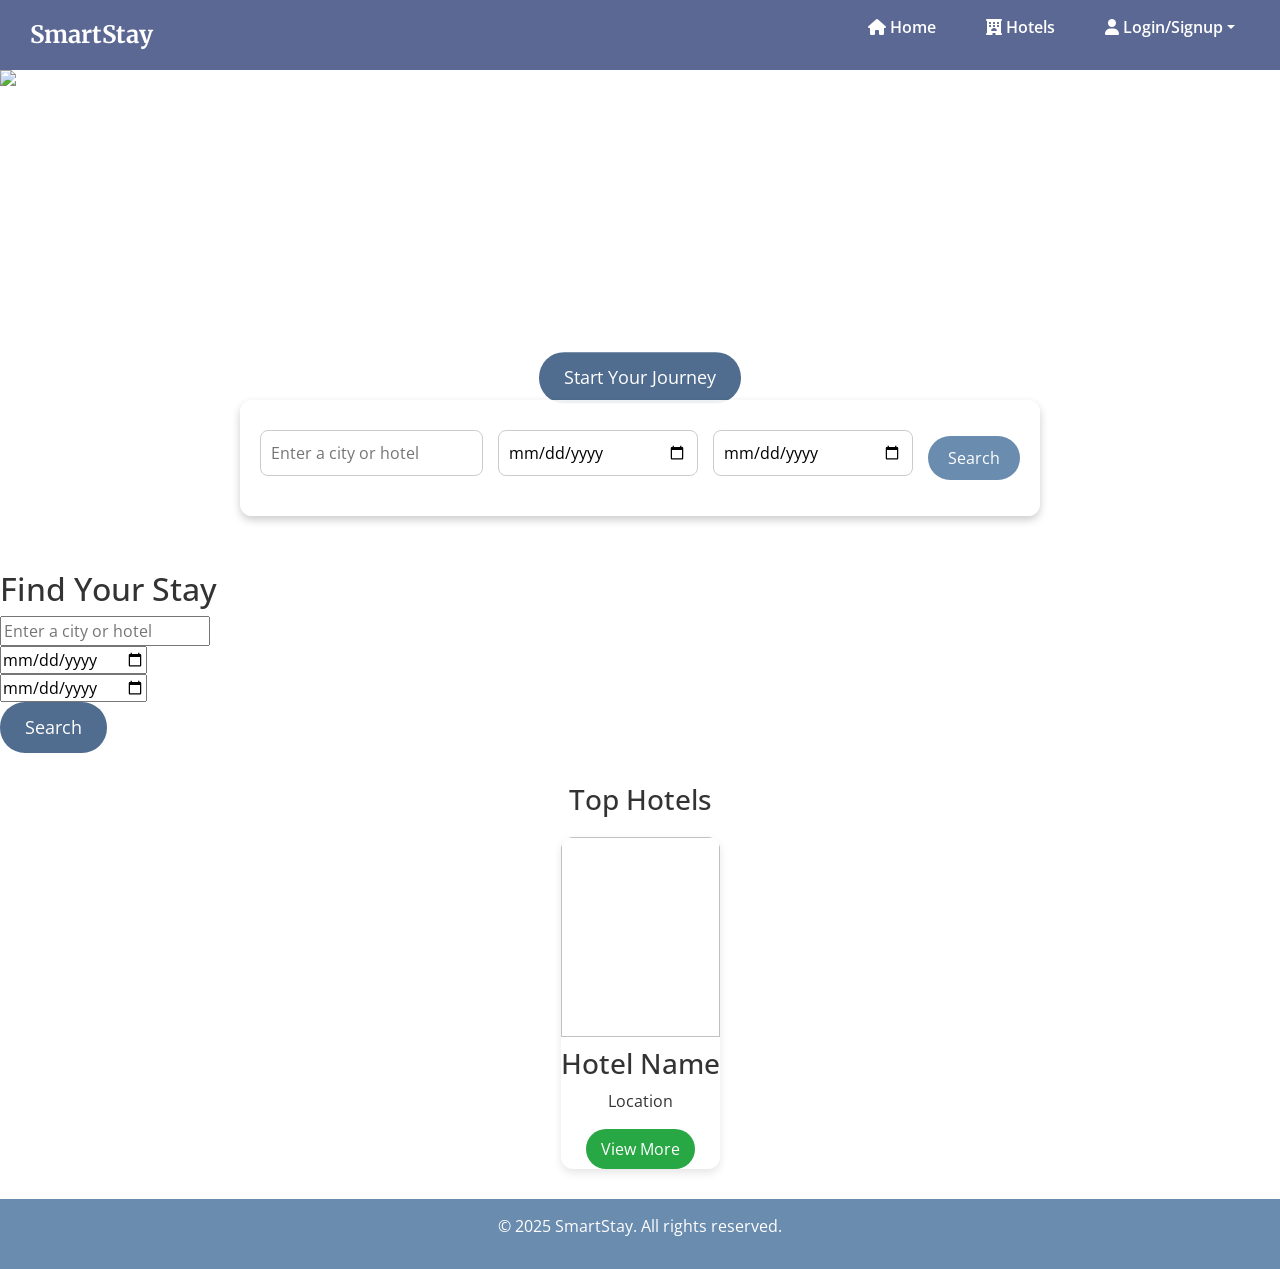
<file: SmartHotelBookingSystem/src/main/resources/templates/index.html>
<!DOCTYPE html>
<html lang="en" xmlns:th="http://www.thymeleaf.org">

<head>
    <meta charset="UTF-8">
    <meta name="viewport" content="width=device-width, initial-scale=1.0">
    <title>Smart Hotel Booking</title>
    <!-- Google Fonts -->
    <link href="https://fonts.googleapis.com/css2?family=Merriweather:wght@400;700&family=Open+Sans:wght@400;600&display=swap" rel="stylesheet">
    <!-- Bootstrap CSS -->
    <link href="https://cdn.jsdelivr.net/npm/bootstrap@5.3.0/dist/css/bootstrap.min.css" rel="stylesheet">
    <link href="https://cdnjs.cloudflare.com/ajax/libs/font-awesome/6.0.0-beta3/css/all.min.css" rel="stylesheet">
    <style>
        /* General Reset */
        body {
            font-family: 'Open Sans', sans-serif;
            margin: 0;
            padding: 0;
            color: #333;
        }

        a {
            text-decoration: none;
            color: inherit;
        }

        /* Navbar */
        .navbar {
            display: flex;
            justify-content: space-between;
            align-items: center;

            background-color: #ebedf1;
            color: rgba(255, 255, 255, 0.9);

            background-color: #5b6893;
            color: white;

            padding: 15px 30px;
        }

        .navbar .logo {
            font-size: 24px;
            font-family: 'Merriweather', serif;
            font-weight: 700;
        }

        .navbar .nav-links {
            list-style: none;
            display: flex;
            gap: 20px;
        }

        .navbar .nav-links li {
            display: inline;
        }

        .navbar .nav-links a {
            font-weight: 600;
            padding: 8px 15px;
            border-radius: 8px;
            transition: background-color 0.3s;
        }

        .navbar .nav-links a:hover {
            background-color: #b5c6d6;
        }

        /* Hero Section with Slideshow */
        .hero {
            position: relative;
            height: 500px;
            overflow: hidden;
            color: white;
            text-align: center;
        }

        .slider {
            position: absolute;
            top: 0;
            left: 0;
            width: 100%;
            height: 100%;
            display: flex;
            animation: slideShow 20s infinite;
        }

        .slider img {
            width: 100%;
            height: 100%;
            flex-shrink: 0;
            object-fit: cover;
        }

        /* Sliding Animation */
        @keyframes slideShow {
            0% {
                transform: translateX(0%);
            }

            25% {
                transform: translateX(-100%);
            }

            50% {
                transform: translateX(-200%);
            }

            75% {
                transform: translateX(-300%);
            }

            100% {
                transform: translateX(0%);
            }
        }

        .hero-text {
            position: absolute;
            top: 50%;
            left: 50%;
            transform: translate(-50%, -50%);
            z-index: 1;
        }

        .hero h1 {
            font-family: 'Merriweather', serif;
            font-size: 48px;
            margin-bottom: 10px;
        }

        .hero p {
            font-size: 18px;
            margin-bottom: 20px;
        }

        .btn-primary {
            background-color: #506d8f;
            color: white;
            padding: 12px 25px;
            font-size: 18px;
            border: none;
            border-radius: 25px;
            cursor: pointer;
            transition: background-color 0.3s;
        }

        .btn-primary:hover {
            background-color: #405572;
        }

        /* Search Section */

       
   
    
    /* Search Section */
    .search-section {
        position: absolute;
        top: 400px; /* Adjust this value to control the vertical position */
        left: 50%;
        transform: translateX(-50%);
        background-color: rgba(255, 255, 255, 0.9); /* Semi-transparent background */
        padding: 20px 30px;
        border-radius: 12px;
        box-shadow: 0 4px 8px rgba(0, 0, 0, 0.2);
        z-index: 2; /* Ensure it floats above the slider */
        width: 70%; /* Adjust width as needed */
        max-width: 800px;
    }

    .search-section form {
        display: flex;
        gap: 15px;
        align-items: center;
        justify-content: center;
    }

    .search-section input {
        padding: 10px;
        font-size: 16px;
        border: 1px solid #ccc;
        border-radius: 8px;
        flex: 1;
    }

    .search-section input[type="date"] {
        max-width: 200px;
    }

    .search-section .btn-primary {
        background-color: #007bff;
        color: white;
        padding: 10px 20px;
        font-size: 16px;
        border: none;
        border-radius: 8px;
        transition: background-color 0.3s;
    }

    .search-section .btn-primary:hover {
        background-color: #0056b3;
    }

        .search-section {
            text-align: center;
            padding: 30px 20px;
        }

        .search-section h2 {
            font-size: 28px;
            margin-bottom: 20px;
        }

        .search-section input {
            padding: 10px;
            width: 80%;
            font-size: 16px;
            border: 1px solid #ccc;
            border-radius: 8px;
            margin-bottom: 10px;
        }

        .search-section .btn-primary {
            background-color: #6a8caf;
            color: white;
            padding: 10px 20px;
            font-size: 16px;
            border: none;
            border-radius: 25px;
            transition: background-color 0.3s;
        }

        .search-section .btn-primary:hover {
            background-color: #506d8f;
        }


        /* Hotel Cards */
        .hotel-list {
            padding: 30px 20px;
        }

        .hotel-list h2 {
            text-align: center;
            margin-bottom: 20px;
            font-size: 28px;
        }

        .card-container {
            display: flex;
            gap: 20px;
            justify-content: center;
            flex-wrap: wrap;
        }

        .hotel-card {
            background-color: white;
            border-radius: 12px;
            box-shadow: 0 4px 8px rgba(0, 0, 0, 0.1);
            text-align: center;
            overflow: hidden;
            max-width: 300px;
            transition: transform 0.3s;
        }

        .hotel-card:hover {
            transform: translateY(-10px);
        }

        .hotel-card img {
            width: 100%;
            height: 200px;
            object-fit: cover;
        }

        .hotel-card h3 {
            margin-top: 10px;
        }

        .hotel-card .btn-secondary {
            background-color: #28a745;
            color: white;
            padding: 8px 15px;
            border: none;
            border-radius: 25px;
            cursor: pointer;
        }

        .hotel-card .btn-secondary:hover {
            background-color: #218838;
        }

        /* Footer */
        .footer {
            text-align: center;
            background-color: #6a8caf;
            color: white;
            padding: 15px 0;
        }
    </style>
</head>

<body>
    <!-- Navigation Bar -->
    <header class="navbar">
        <div class="logo">SmartStay</div>
        <nav>
            <ul class="nav-links">
                <li><a th:href="@{/}"><i class="fas fa-home"></i> Home</a></li>
                <li><a th:href="@{/hotels}"><i class="fas fa-hotel"></i> Hotels</a></li>
                
                <!-- Dropdown for Login/Signup -->
                <li class="dropdown">
                    <a href="#" class="dropdown-toggle" data-bs-toggle="dropdown" aria-expanded="false"><i class="fas fa-user"></i> Login/Signup</a>
                    <ul class="dropdown-menu">
                        <li><a class="dropdown-item" th:href="@{/login}"><i class="fas fa-sign-in-alt"></i> Login</a></li>
                        <li><a class="dropdown-item" th:href="@{/register}"><i class="fas fa-user-plus"></i> Register</a></li>

                <li><a th:href="@{/}">Home</a></li>
                <li><a th:href="@{/hotels}">Hotels</a></li>
                <li><a th:href="@{/reviews}">Reviews</a></li>
                <li><a th:href="@{/contact}">Contact</a></li>
                <!-- Dropdown for Login/Signup -->
                <li class="dropdown">
                    <a href="#" class="dropdown-toggle" data-bs-toggle="dropdown" aria-expanded="false">Login/Signup</a>
                    <ul class="dropdown-menu">
                        <li><a class="dropdown-item" th:href="@{/login}">Login</a></li>
                        <li><a class="dropdown-item" th:href="@{/register}">Register</a></li>
                        <li><a class="dropdown-item" th:href="@{/add-hotel}">Add-hotel</a></li>
                    </ul>
                </li>
            </ul>
        </nav>
    </header>
    <!-- Hero Section with Slideshow -->
    <section class="hero">
        <div class="slider">
            <img th:src="@{/images/hotel14.jpg}" alt="Hotel 1">
            <img th:src="@{/images/hotel10.jpg}" alt="Hotel 2">
            <img th:src="@{/images/hotel2.jpg}" alt="Hotel 3">
            <img th:src="@{/images/hotel5.jpg}" alt="Hotel 4">
            <img th:src="@{/images/hotel1.jpg}" alt="Hotel 1">
            <img th:src="@{/images/hotel2.jpg}" alt="Hotel 2">
            <img th:src="@{/images/hotel3.jpg}" alt="Hotel 3">
            <img th:src="@{/images/hotel4.jpg}" alt="Hotel 4">
        </div>
        <div class="hero-text">
            <h1>Explore Exceptional Stays</h1>
            <p>Your perfect getaway, just a few clicks away.</p>
            <button class="btn-primary" th:onclick="|window.location='@{/start-journey}'|">Start Your Journey</button>
        </div>
    </section>

    <!-- Search Section -->
    <section class="search-section">
        <form th:action="@{/search}" method="get" id="searchForm">
            <input type="text" name="location" placeholder="Enter a city or hotel" required>
            <input type="date" name="checkIn" required>
            <input type="date" name="checkOut" required>
            <button type="submit" class="btn-primary">Search</button>
        </form>
    </section>

   
        <h2>Find Your Stay</h2>
        <form th:action="@{/search}" method="get" id="searchForm">
            <div class="form-group">
                <input type="text" name="location" placeholder="Enter a city or hotel" required>
            </div>
            <div class="form-group">
                <input type="date" name="checkIn" required>
            </div>
            <div class="form-group">
                <input type="date" name="checkOut" required>
            </div>
            <div class="form-group">
                <button type="submit" class="btn-primary">Search</button>
            </div>
        </form>
    </section>

    <!-- Hotel Cards Section -->
    <section class="hotel-list">
        <h2>Top Hotels</h2>
        <div class="card-container">
            <div class="hotel-card" th:each="hotel : ${hotels}">
                <img th:src="${images/hotel1.img}" th:alt="${hotel.name}">
                <h3 th:text="${hotel.name}">Hotel Name</h3>
                <p th:text="'Location: ' + ${hotel.location}">Location</p>
                <button class="btn-secondary" th:onclick="|window.location='@{/hotel-details/{id}(id=${hotel.id})}'|">View More</button>
            </div>
        </div>
    </section>
    

    <!-- Footer -->
    <footer class="footer">
        <p>&copy; 2025 SmartStay. All rights reserved.</p>
    </footer>

    <!-- Bootstrap JS -->
    <script src="https://cdn.jsdelivr.net/npm/bootstrap@5.3.0/dist/js/bootstrap.bundle.min.js"></script>
</body>

</html>
</file>
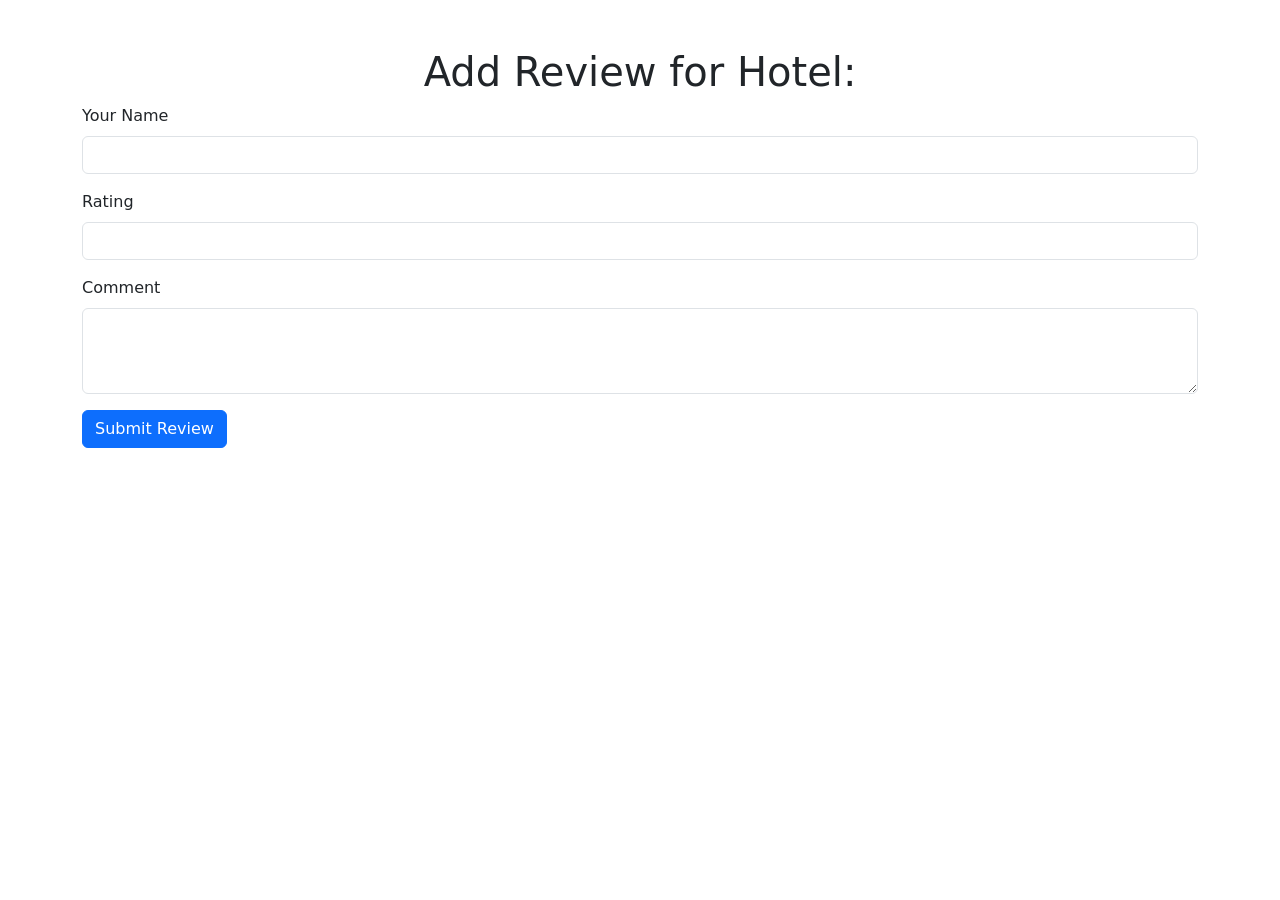
<file: SmartHotelBookingSystem/src/main/resources/templates/add-review.html>
<!DOCTYPE html>
<html>
<head>
    <meta charset="UTF-8">
    <meta name="viewport" content="width=device-width, initial-scale=1.0">
    <title>Add Review</title>
    <link href="https://cdn.jsdelivr.net/npm/bootstrap@5.3.0/dist/css/bootstrap.min.css" rel="stylesheet">
</head>
<body>
    <div class="container mt-5">
        <h1 class="text-center">Add Review for Hotel: <span th:text="${hotel.name}"></span></h1>
        <form action="/save-review" method="post">
            <input type="hidden" th:value="${hotel.hotelID}" name="hotelId">
            <div class="mb-3">
                <label for="guestName" class="form-label">Your Name</label>
                <input type="text" class="form-control" id="guestName" name="guestName" required>
            </div>
            <div class="mb-3">
                <label for="rating" class="form-label">Rating</label>
                <input type="number" step="1" min="1" max="5" class="form-control" id="rating" name="rating" required>
            </div>
            <div class="mb-3">
                <label for="comment" class="form-label">Comment</label>
                <textarea class="form-control" id="comment" name="comment" rows="3" required></textarea>
            </div>
            <button type="submit" class="btn btn-primary">Submit Review</button>
        </form>
    </div>
    <script src="https://cdn.jsdelivr.net/npm/bootstrap@5.3.0/dist/js/bootstrap.bundle.min.js"></script>
</body>
</html>
</file>
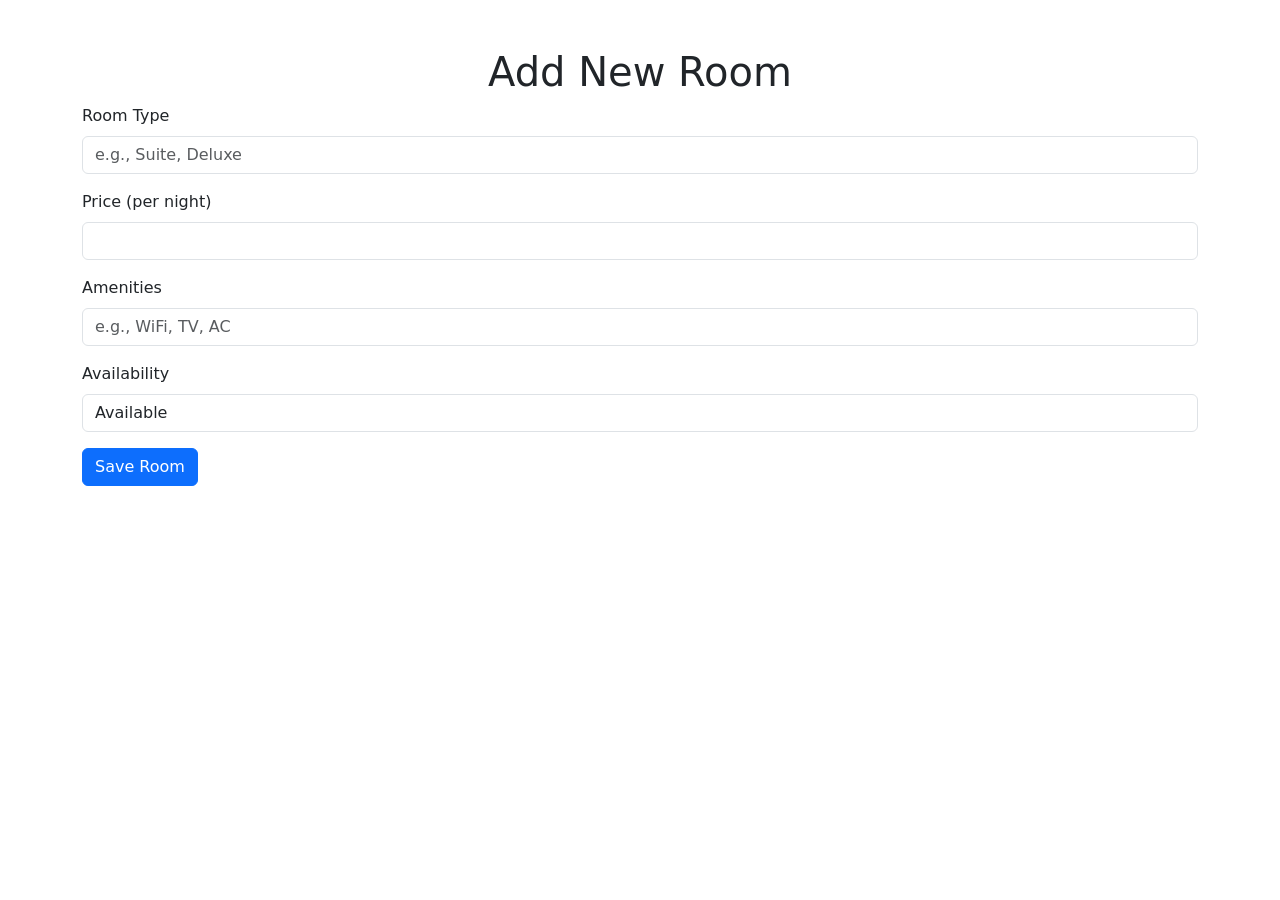
<file: SmartHotelBookingSystem/src/main/resources/templates/add-room.html>
<!DOCTYPE html>
<html>
<head>
    <meta charset="UTF-8">
    <meta name="viewport" content="width=device-width, initial-scale=1.0">
    <title>Add Room</title>
    <link href="https://cdn.jsdelivr.net/npm/bootstrap@5.3.0/dist/css/bootstrap.min.css" rel="stylesheet">
</head>
<body>
    <div class="container mt-5">
        <h1 class="text-center">Add New Room</h1>
        <form action="/save-room" method="post">
            <input type="hidden" th:value="${hotelId}" name="hotelId">
            <div class="mb-3">
                <label for="type" class="form-label">Room Type</label>
                <input type="text" class="form-control" id="type" name="type" placeholder="e.g., Suite, Deluxe" required>
            </div>
            <div class="mb-3">
                <label for="price" class="form-label">Price (per night)</label>
                <input type="number" class="form-control" id="price" name="price" required>
            </div>
            <div class="mb-3">
                <label for="amenities" class="form-label">Amenities</label>
                <input type="text" class="form-control" id="amenities" name="amenities" placeholder="e.g., WiFi, TV, AC" required>
            </div>
            <div class="mb-3">
                <label for="availability" class="form-label">Availability</label>
                <select class="form-control" id="availability" name="availability" required>
                    <option value="Available">Available</option>
                    <option value="Unavailable">Unavailable</option>
                </select>
            </div>
            <button type="submit" class="btn btn-primary">Save Room</button>
        </form>
    </div>
    <script src="https://cdn.jsdelivr.net/npm/bootstrap@5.3.0/dist/js/bootstrap.bundle.min.js"></script>
</body>
</html>
</file>
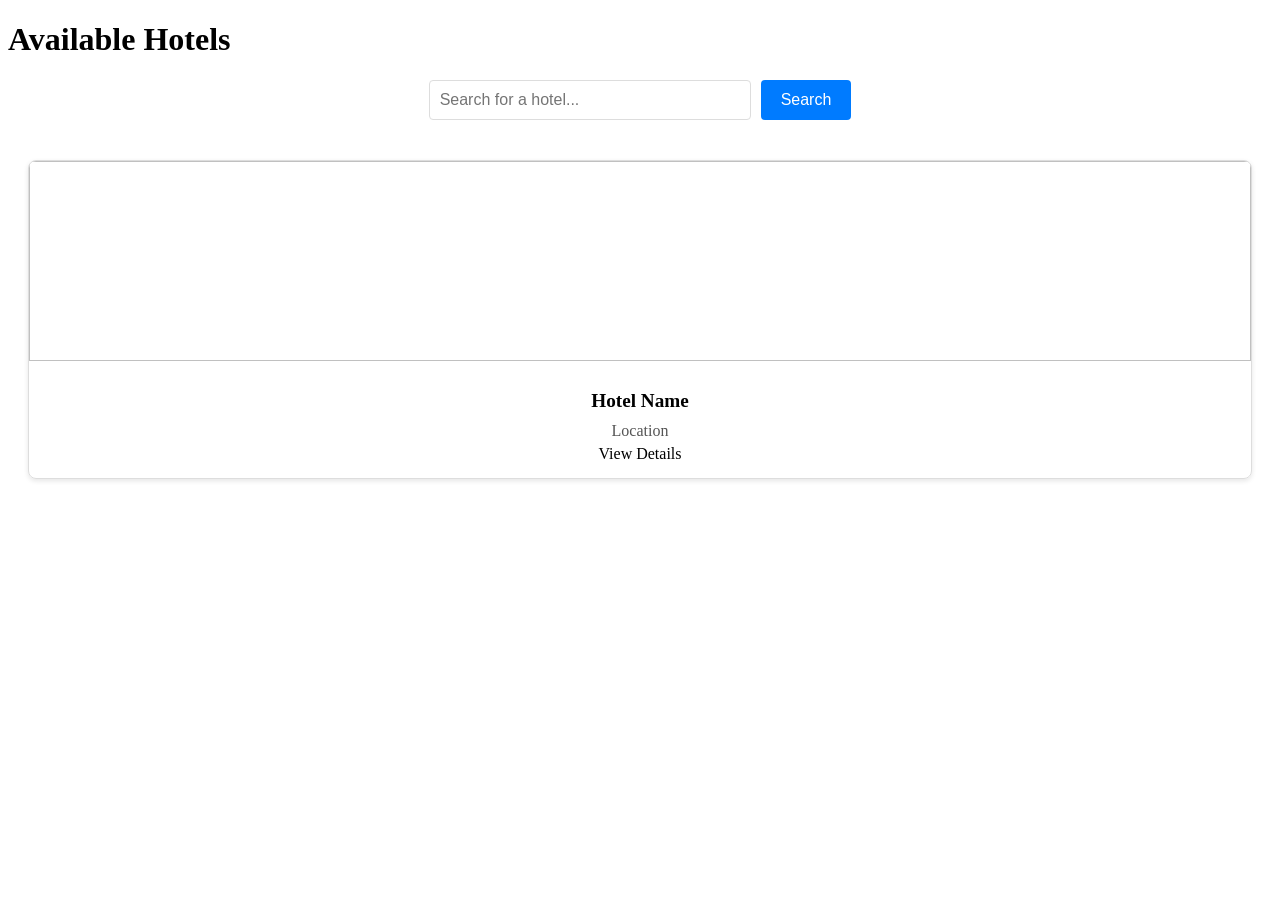
<file: SmartHotelBookingSystem/src/main/resources/templates/hotels.html>
<!DOCTYPE html>
<html lang="en" xmlns:th="http://www.thymeleaf.org">
<head>
    
    <meta charset="UTF-8">
    <meta name="viewport" content="width=device-width, initial-scale=1.0">
    <title>Hotels</title>
    <style>
        .hotel-grid {
            display: grid;
            grid-template-columns: repeat(auto-fit, minmax(250px, 1fr));
            gap: 20px;
            padding: 20px;
        }
        .hotel-card {
            border: 1px solid #ddd;
            border-radius: 8px;
            overflow: hidden;
            box-shadow: 0 2px 5px rgba(0, 0, 0, 0.1);
            text-align: center;
        }
.hotel-card img {
            width: 100%;
            height: 200px;
            object-fit: cover;
        }
                .hotel-card .details {
            padding: 15px;
        }
        .hotel-card .details h3 {
            margin: 10px 0;
            font-size: 1.2em;
        }
        .hotel-card .details p {
            margin: 5px 0;
            color: #555;
        }
.search-bar-container {
            display: flex;
            justify-content: center;
            margin: 20px 0;
        }
        .search-bar {
            width: 300px;
            padding: 10px;
            border: 1px solid #ddd;
            border-radius: 4px;
            font-size: 1em;
        }
        .search-button {
            padding: 10px 20px;
            margin-left: 10px;
            border: none;
            border-radius: 4px;
            background-color: #007BFF;
            color: white;
            font-size: 1em;
            cursor: pointer;
        }
        .search-button:hover {
            background-color: #0056b3;
        }
    </style>
</head>
<body>
    <h1>Available Hotels</h1>
<div class="search-bar-container">
        <input type="text" id="search-bar" class="search-bar" placeholder="Search for a hotel...">
        <button class="search-button" onclick="searchHotels()">Search</button>
    </div>
    <script>
        function searchHotels() {
            const searchQuery = document.getElementById('search-bar').value.toLowerCase();
            const hotelCards = document.querySelectorAll('.hotel-card');
            let found = false;

            hotelCards.forEach(card => {
                const hotelName = card.querySelector('.details h3').textContent.toLowerCase();
                if (hotelName.includes(searchQuery)) {
                    card.style.border = '2px solid green';
                    found = true;
                } else {
                    card.style.border = '1px solid #ddd';
                }
            });

            if (!found) {
                alert('No hotels found matching your search.');
            }
        }
    </script>
    <div class="hotel-grid">
        <!-- Dynamic Hotel List -->
        <div class="hotel-card" th:each="hotel : ${hotels}">
<img th:src="@{/images/hotel{id}.jpg(id=${hotel.id})}" th:alt="${hotel.name}">
<div class="details">
                <h3 th:text="${hotel.name}">Hotel Name</h3>
                                <p th:text="'Location: ' + ${hotel.location}">Location</p>
                <a th:href="@{/hotel-details/{id}(id=${hotel.id})}" class="btn btn-primary">View Details</a>
            </div>
        </div>
    </div>
</body>
</html>
</file>
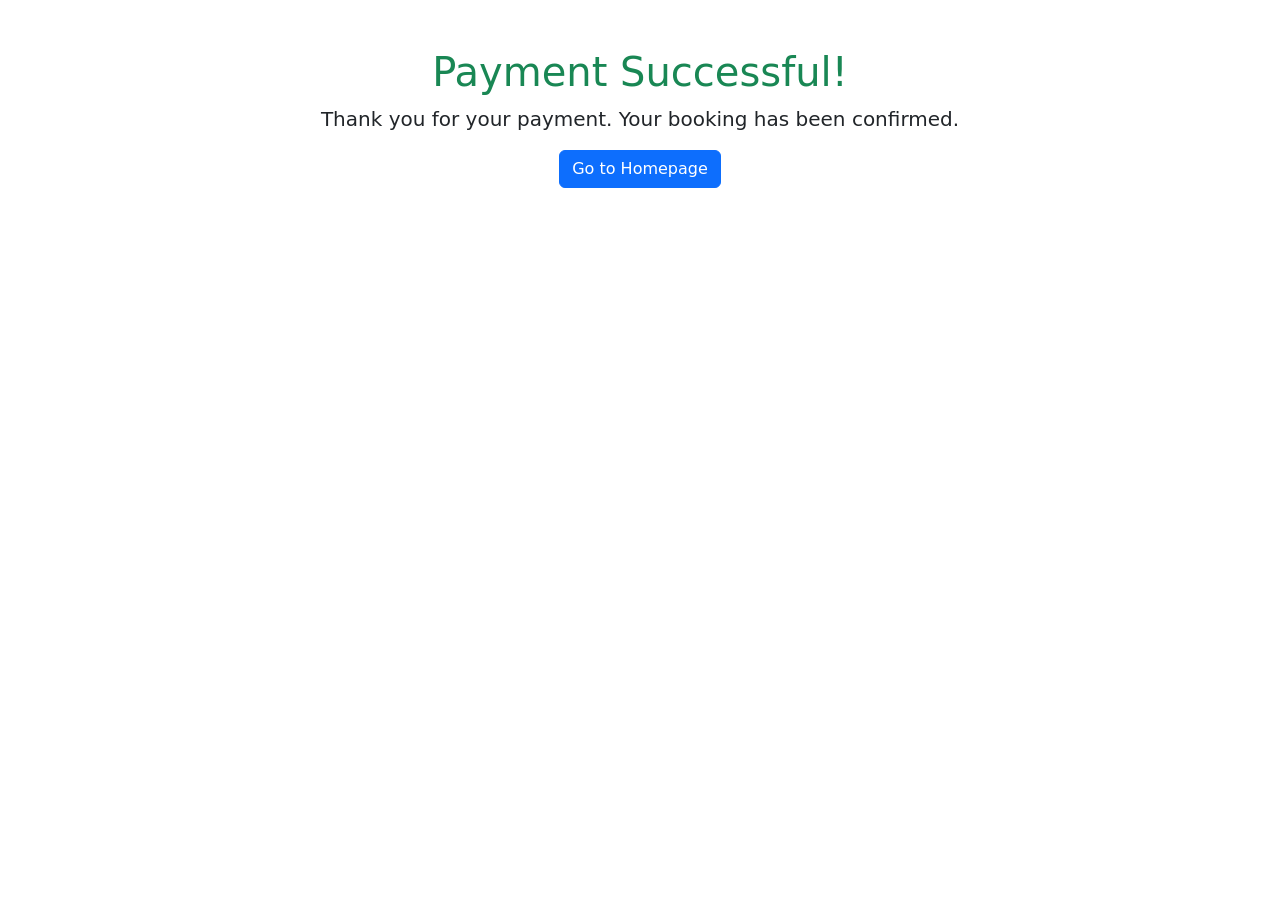
<file: SmartHotelBookingSystem/src/main/resources/templates/payment-success.html>
<!DOCTYPE html>
<html>
<head>
    <meta charset="UTF-8">
    <meta name="viewport" content="width=device-width, initial-scale=1.0">
    <title>Payment Success</title>
    <link href="https://cdn.jsdelivr.net/npm/bootstrap@5.3.0/dist/css/bootstrap.min.css" rel="stylesheet">
</head>
<body>
    <div class="container mt-5 text-center">
        <h1 class="text-success">Payment Successful!</h1>
        <p class="lead">Thank you for your payment. Your booking has been confirmed.</p>
        <a href="/" class="btn btn-primary">Go to Homepage</a>
    </div>
    <script src="https://cdn.jsdelivr.net/npm/bootstrap@5.3.0/dist/js/bootstrap.bundle.min.js"></script>
</body>
</html>
</file>
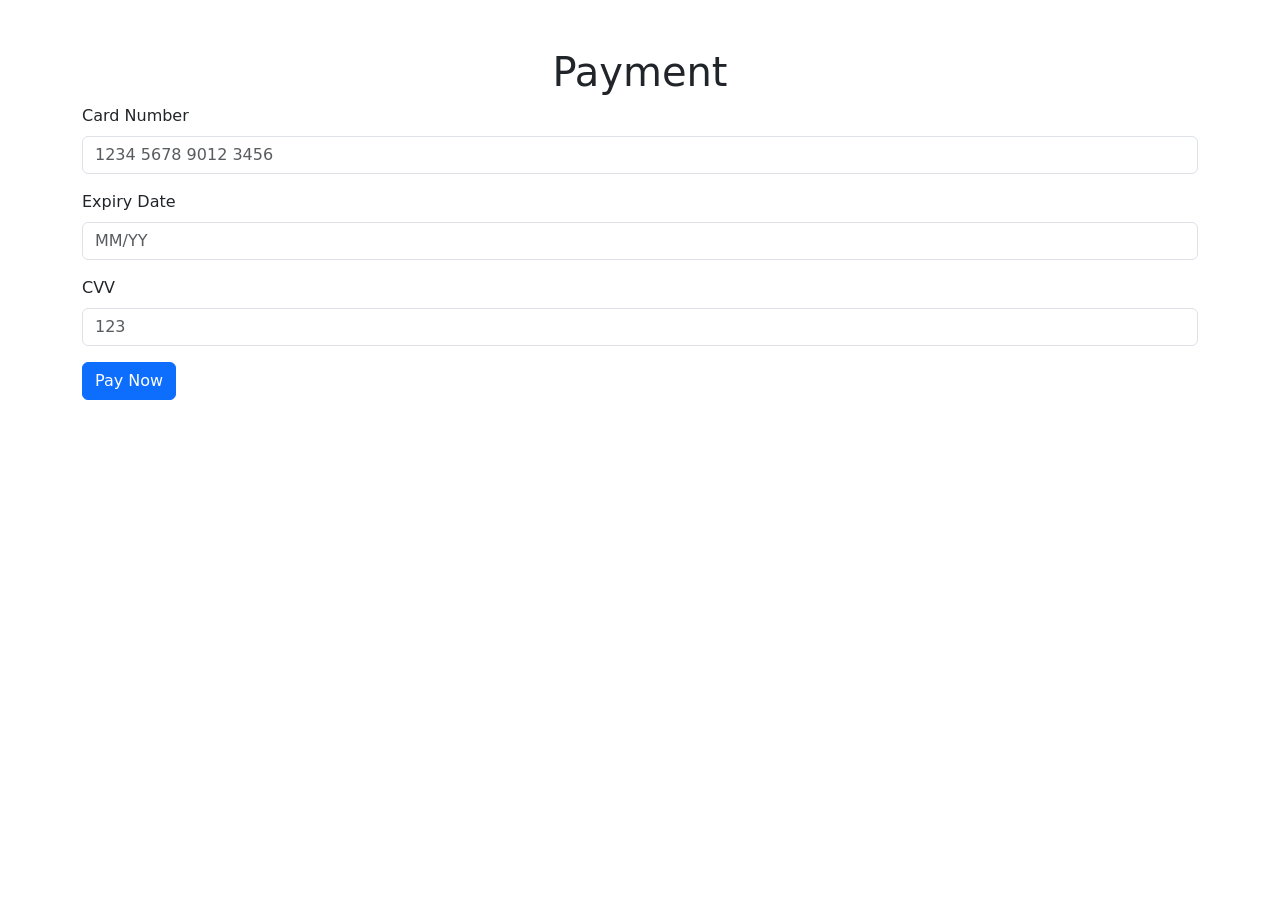
<file: SmartHotelBookingSystem/src/main/resources/templates/payment.html>
<!DOCTYPE html>
<html>
<head>
    <meta charset="UTF-8">
    <meta name="viewport" content="width=device-width, initial-scale=1.0">
    <title>Payment</title>
    <link href="https://cdn.jsdelivr.net/npm/bootstrap@5.3.0/dist/css/bootstrap.min.css" rel="stylesheet">
</head>
<body>
    <div class="container mt-5">
        <h1 class="text-center">Payment</h1>
        <form action="/process-payment" method="post">
            <input type="hidden" th:value="${bookingId}" name="bookingId">
            <div class="mb-3">
                <label for="cardNumber" class="form-label">Card Number</label>
                <input type="text" class="form-control" id="cardNumber" name="cardNumber" placeholder="1234 5678 9012 3456" required>
            </div>
            <div class="mb-3">
                <label for="expiryDate" class="form-label">Expiry Date</label>
                <input type="text" class="form-control" id="expiryDate" name="expiryDate" placeholder="MM/YY" required>
            </div>
            <div class="mb-3">
                <label for="cvv" class="form-label">CVV</label>
                <input type="text" class="form-control" id="cvv" name="cvv" placeholder="123" required>
            </div>
            <button type="submit" class="btn btn-primary btn-block">Pay Now</button>
        </form>
    </div>
    <script src="https://cdn.jsdelivr.net/npm/bootstrap@5.3.0/dist/js/bootstrap.bundle.min.js"></script>
</body>
</html>
</file>
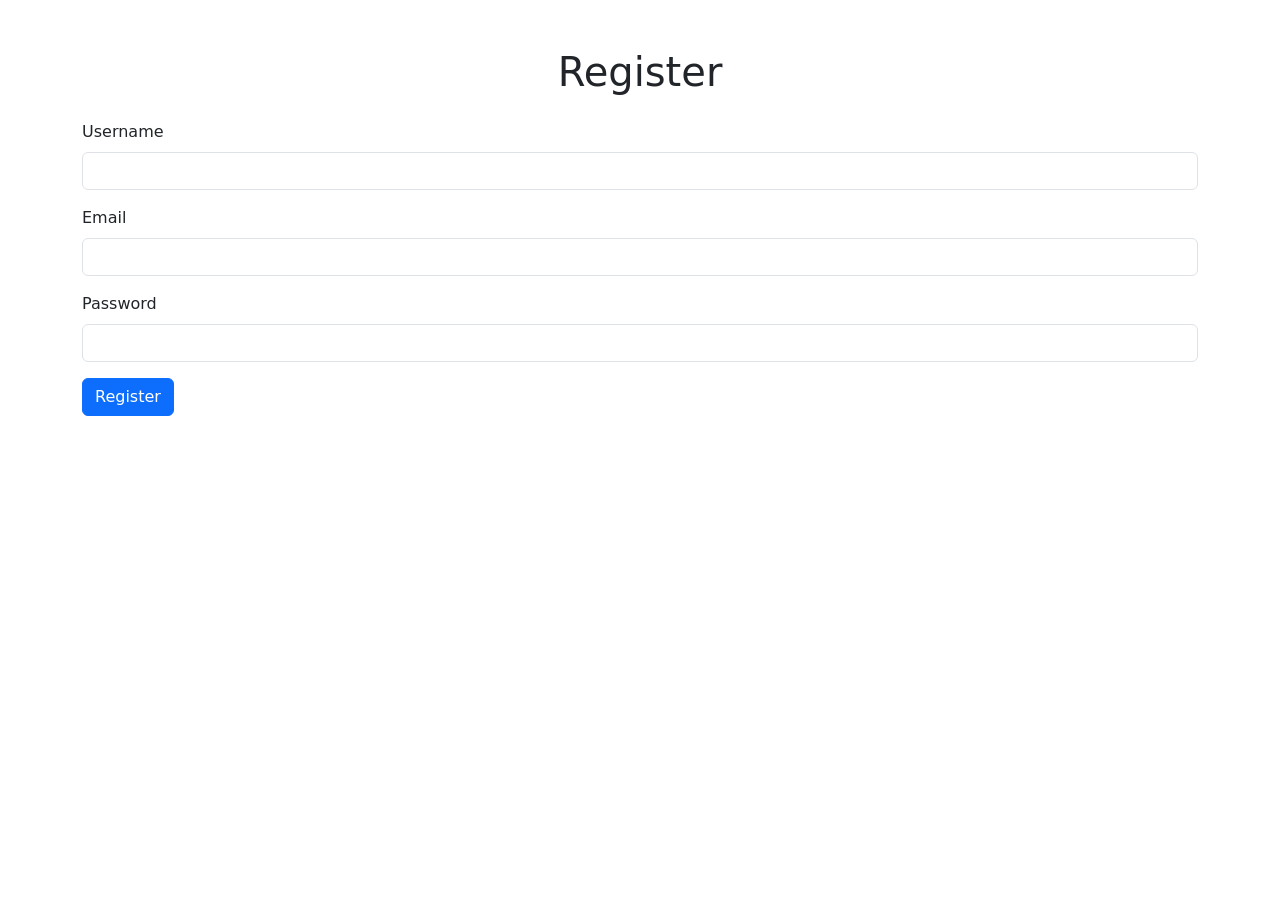
<file: SmartHotelBookingSystem/src/main/resources/templates/register.html>
<!DOCTYPE html>
<html>
<head>
    <meta charset="UTF-8">
    <meta name="viewport" content="width=device-width, initial-scale=1.0">
    <title>Register</title>
    <link href="https://cdn.jsdelivr.net/npm/bootstrap@5.3.0/dist/css/bootstrap.min.css" rel="stylesheet">
</head>
<body>
    <div class="container mt-5">
        <h1 class="text-center">Register</h1>
        <form action="/register" method="post" class="mt-4">
            <div class="mb-3">
                <label for="username" class="form-label">Username</label>
                <input type="text" class="form-control" id="username" name="username" required>
            </div>
            <div class="mb-3">
                <label for="email" class="form-label">Email</label>
                <input type="email" class="form-control" id="email" name="email" required>
            </div>
            <div class="mb-3">
                <label for="password" class="form-label">Password</label>
                <input type="password" class="form-control" id="password" name="password" required>
            </div>
            <button type="submit" class="btn btn-primary btn-block">Register</button>
        </form>
    </div>
    <script src="https://cdn.jsdelivr.net/npm/bootstrap@5.3.0/dist/js/bootstrap.bundle.min.js"></script>
</body>
</html>
</file>
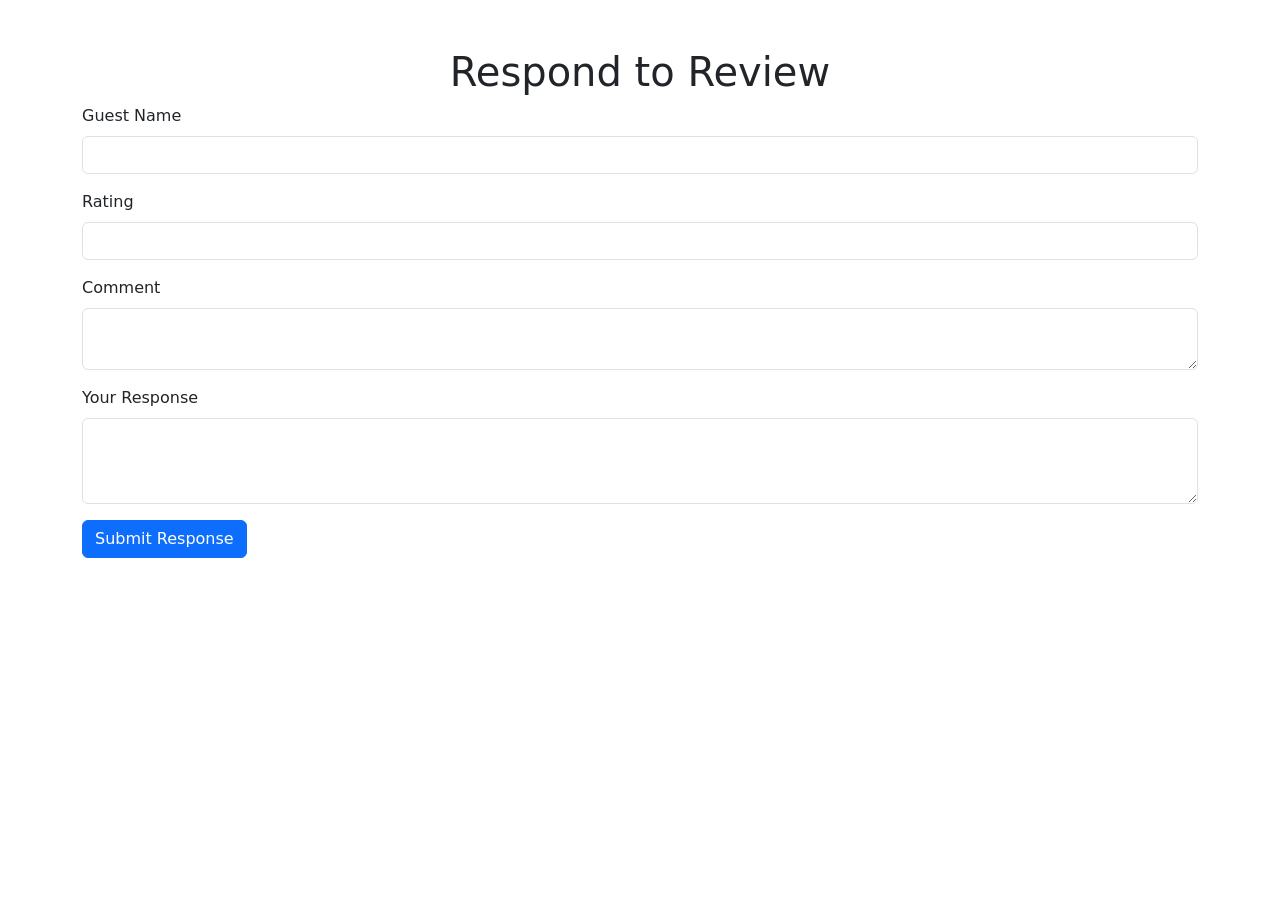
<file: SmartHotelBookingSystem/src/main/resources/templates/respond-review.html>
<!DOCTYPE html>
<html>
<head>
    <meta charset="UTF-8">
    <meta name="viewport" content="width=device-width, initial-scale=1.0">
    <title>Respond to Review</title>
    <link href="https://cdn.jsdelivr.net/npm/bootstrap@5.3.0/dist/css/bootstrap.min.css" rel="stylesheet">
</head>
<body>
    <div class="container mt-5">
        <h1 class="text-center">Respond to Review</h1>
        <form action="/save-response" method="post">
            <input type="hidden" th:value="${review.id}" name="reviewId">
            <div class="mb-3">
                <label for="guestName" class="form-label">Guest Name</label>
                <input type="text" class="form-control" id="guestName" th:value="${review.guestName}" readonly>
            </div>
            <div class="mb-3">
                <label for="rating" class="form-label">Rating</label>
                <input type="number" class="form-control" id="rating" th:value="${review.rating}" readonly>
            </div>
            <div class="mb-3">
                <label for="comment" class="form-label">Comment</label>
                <textarea class="form-control" id="comment" th:text="${review.comment}" readonly></textarea>
            </div>
            <div class="mb-3">
                <label for="response" class="form-label">Your Response</label>
                <textarea class="form-control" id="response" name="response" rows="3" required></textarea>
            </div>
            <button type="submit" class="btn btn-primary">Submit Response</button>
        </form>
    </div>
    <script src="https://cdn.jsdelivr.net/npm/bootstrap@5.3.0/dist/js/bootstrap.bundle.min.js"></script>
</body>
</html>
</file>
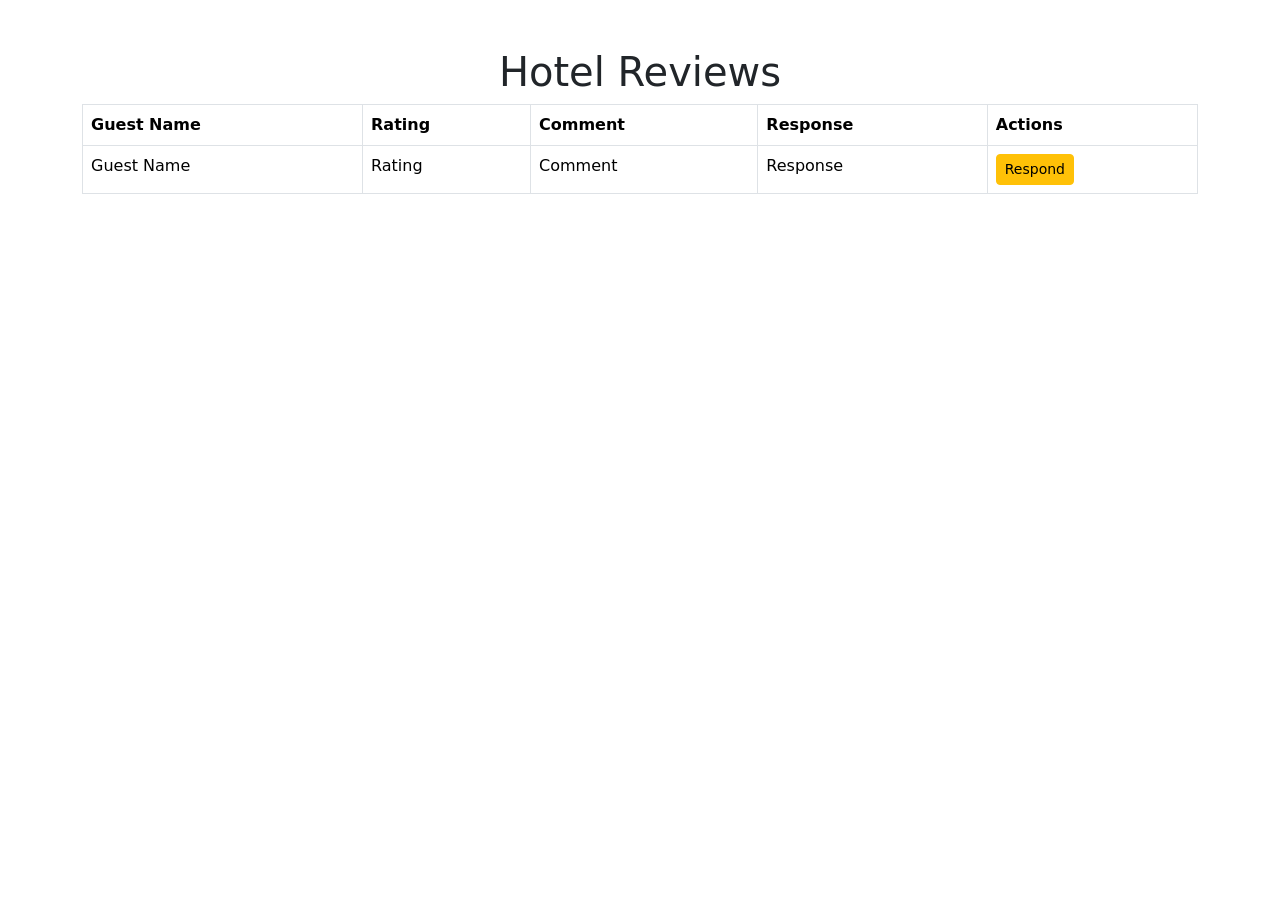
<file: SmartHotelBookingSystem/src/main/resources/templates/reviews.html>
<!DOCTYPE html>
<html xmlns:th="http://www.thymeleaf.org">
<head>
    <meta charset="UTF-8">
    <meta name="viewport" content="width=device-width, initial-scale=1.0">
    <title>Hotel Reviews</title>
    <link href="https://cdn.jsdelivr.net/npm/bootstrap@5.3.0/dist/css/bootstrap.min.css" rel="stylesheet">
</head>
<body>
    <div class="container mt-5">
        <h1 class="text-center">Hotel Reviews</h1>
        <table class="table table-bordered">
            <thead>
                <tr>
                    <th>Guest Name</th>
                    <th>Rating</th>
                    <th>Comment</th>
                    <th>Response</th>
                    <th>Actions</th>
                </tr>
            </thead>
            <tbody>
                <!-- Thymeleaf loop to dynamically populate reviews -->
                <tr th:each="review : ${reviews}">
                    <td th:text="${review.guestName}">Guest Name</td>
                    <td th:text="${review.rating}">Rating</td>
                    <td th:text="${review.comment}">Comment</td>
                    <td th:text="${review.response}">Response</td>
                    <td>
                        <a th:href="@{/respond-review/{id}(id=${review.id})}" class="btn btn-warning btn-sm">Respond</a>
                    </td>
                </tr>
            </tbody>
        </table>
    </div>
    <script src="https://cdn.jsdelivr.net/npm/bootstrap@5.3.0/dist/js/bootstrap.bundle.min.js"></script>
</body>
</html>
</file>
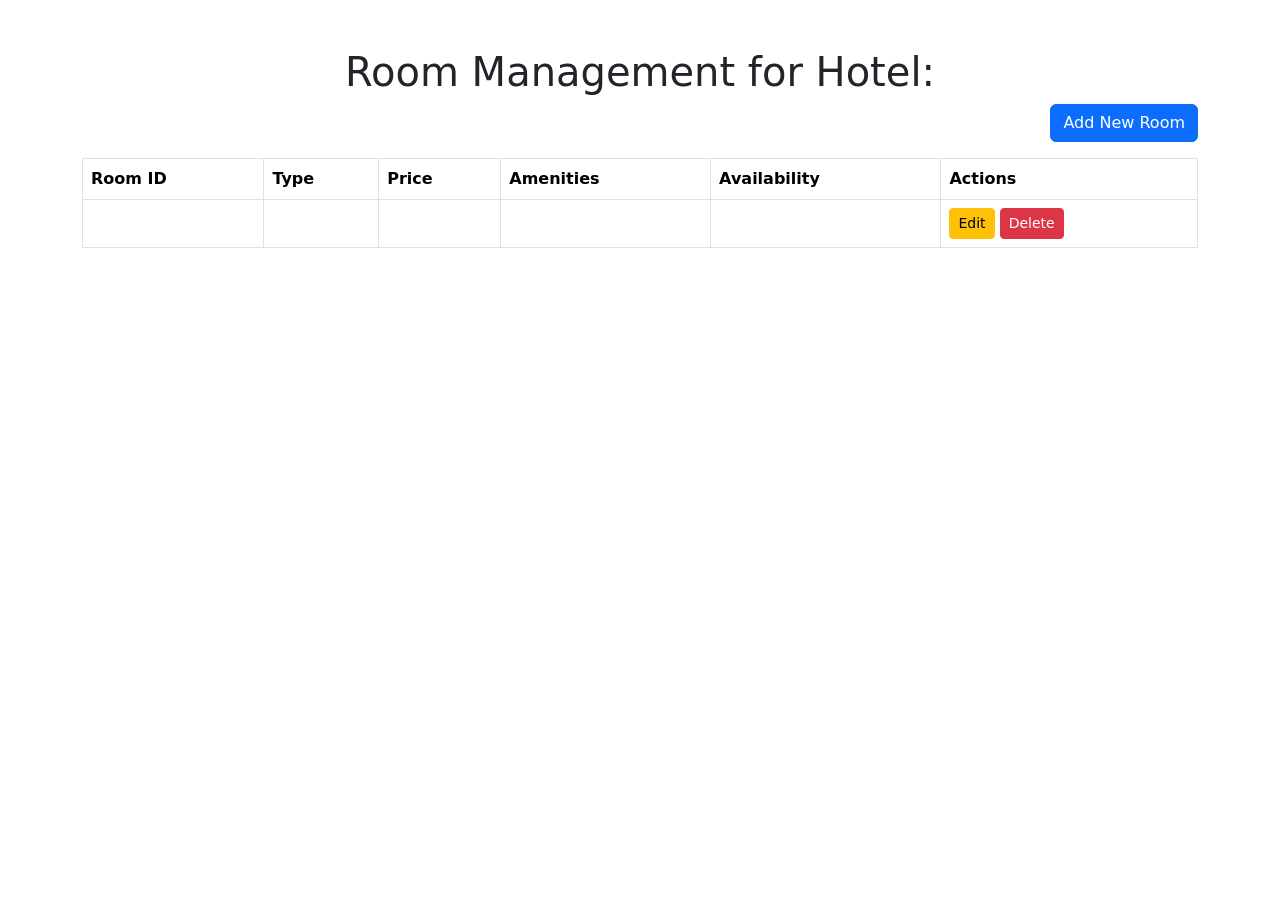
<file: SmartHotelBookingSystem/src/main/resources/templates/rooms.html>
<!DOCTYPE html>
<html>
<head>
    <meta charset="UTF-8">
    <meta name="viewport" content="width=device-width, initial-scale=1.0">
    <title>Room Management</title>
    <link href="https://cdn.jsdelivr.net/npm/bootstrap@5.3.0/dist/css/bootstrap.min.css" rel="stylesheet">
</head>
<body>
    <div class="container mt-5">
        <h1 class="text-center">Room Management for Hotel: <span th:text="${hotel.name}"></span></h1>
        <div class="text-end mb-3">
            <a href="/add-room/{hotelId}" class="btn btn-primary">Add New Room</a>
        </div>
        <table class="table table-bordered">
            <thead>
                <tr>
                    <th>Room ID</th>
                    <th>Type</th>
                    <th>Price</th>
                    <th>Amenities</th>
                    <th>Availability</th>
                    <th>Actions</th>
                </tr>
            </thead>
            <tbody>
                <tr th:each="room : ${rooms}">
                    <td th:text="${room.roomID}"></td>
                    <td th:text="${room.type}"></td>
                    <td th:text="${room.price}"></td>
                    <td th:text="${room.amenities}"></td>
                    <td th:text="${room.availability}"></td>
                    <td>
                        <a th:href="@{/edit-room/{id}(id=${room.roomID})}" class="btn btn-warning btn-sm">Edit</a>
                        <a th:href="@{/delete-room/{id}(id=${room.roomID})}" class="btn btn-danger btn-sm">Delete</a>
                    </td>
                </tr>
            </tbody>
        </table>
    </div>
    <script src="https://cdn.jsdelivr.net/npm/bootstrap@5.3.0/dist/js/bootstrap.bundle.min.js"></script>
</body>
</html>
</file>
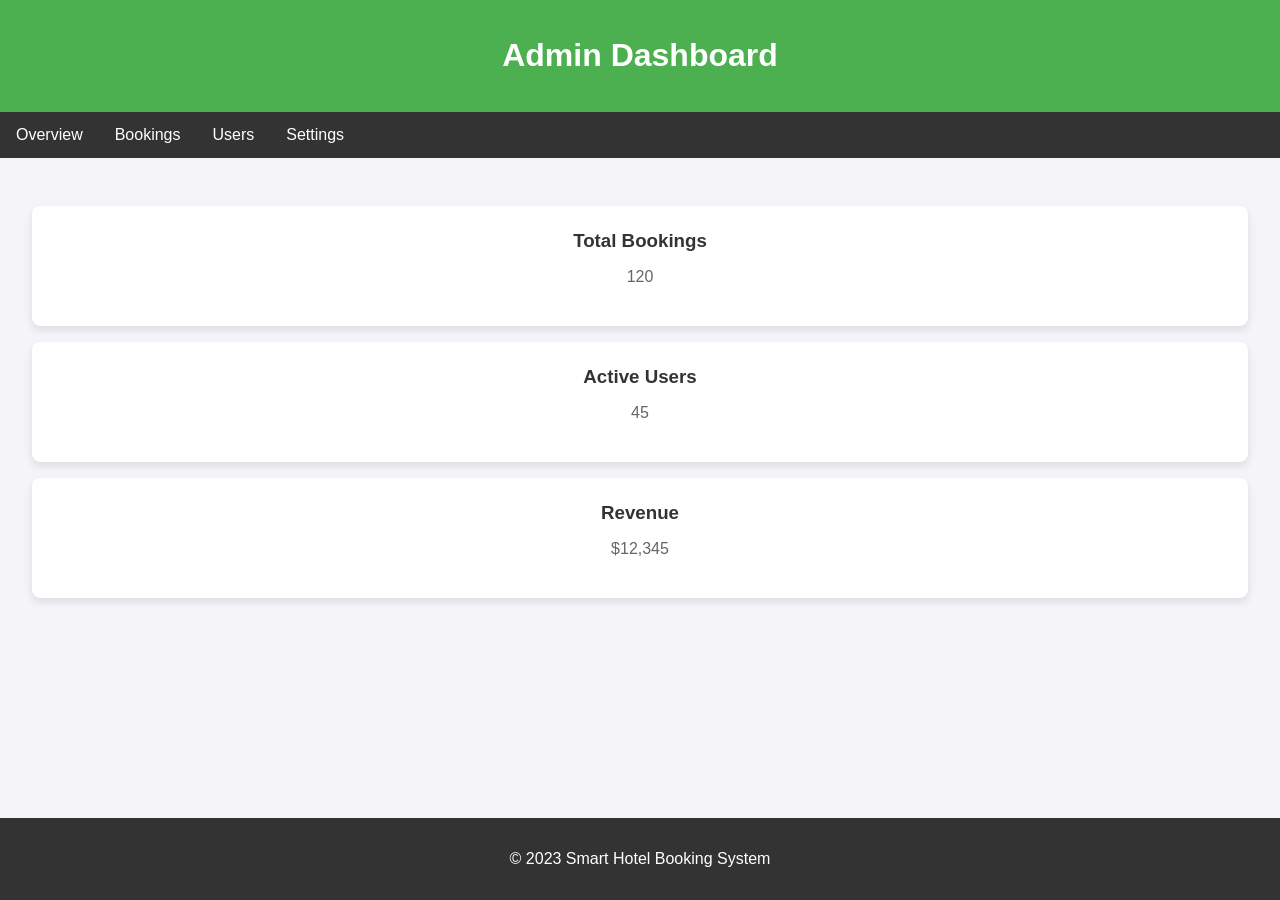
<file: SmartHotelBookingSystem/src/main/resources/templates/admin/dashboard.html>
<!DOCTYPE html>
<html lang="en">
<head>
    <meta charset="UTF-8">
    <meta name="viewport" content="width=device-width, initial-scale=1.0">
    <title>Admin Dashboard</title>
    <style>
        body {
            font-family: Arial, sans-serif;
            margin: 0;
            padding: 0;
            background-color: #f4f4f9;
        }

        header {
            background-color: #4CAF50;
            color: white;
            padding: 1rem 2rem;
            text-align: center;
        }

        nav {
            background-color: #333;
            overflow: hidden;
        }

        nav a {
            float: left;
            display: block;
            color: white;
            text-align: center;
            padding: 14px 16px;
            text-decoration: none;
        }

        nav a:hover {
            background-color: #ddd;
            color: black;
        }

        .container {
            padding: 2rem;
        }

        .card {
            background-color: white;
            border-radius: 8px;
            box-shadow: 0 4px 8px rgba(0, 0, 0, 0.1);
            margin: 1rem 0;
            padding: 1.5rem;
            text-align: center;
        }

        .card h3 {
            margin: 0;
            color: #333;
        }

        .card p {
            color: #666;
        }

        footer {
            background-color: #333;
            color: white;
            text-align: center;
            padding: 1rem 0;
            position: fixed;
            bottom: 0;
            width: 100%;
        }
    </style>
</head>
<body>
    <header>
        <h1>Admin Dashboard</h1>
    </header>
    <nav>
        <a href="#overview">Overview</a>
        <a href="#bookings">Bookings</a>
        <a href="#users">Users</a>
        <a href="#settings">Settings</a>
    </nav>
    <div class="container">
        <div class="card">
            <h3>Total Bookings</h3>
            <p>120</p>
        </div>
        <div class="card">
            <h3>Active Users</h3>
            <p>45</p>
        </div>
        <div class="card">
            <h3>Revenue</h3>
            <p>$12,345</p>
        </div>
    </div>
    <footer>
        <p>&copy; 2023 Smart Hotel Booking System</p>
    </footer>
</body>
</html>
</file>
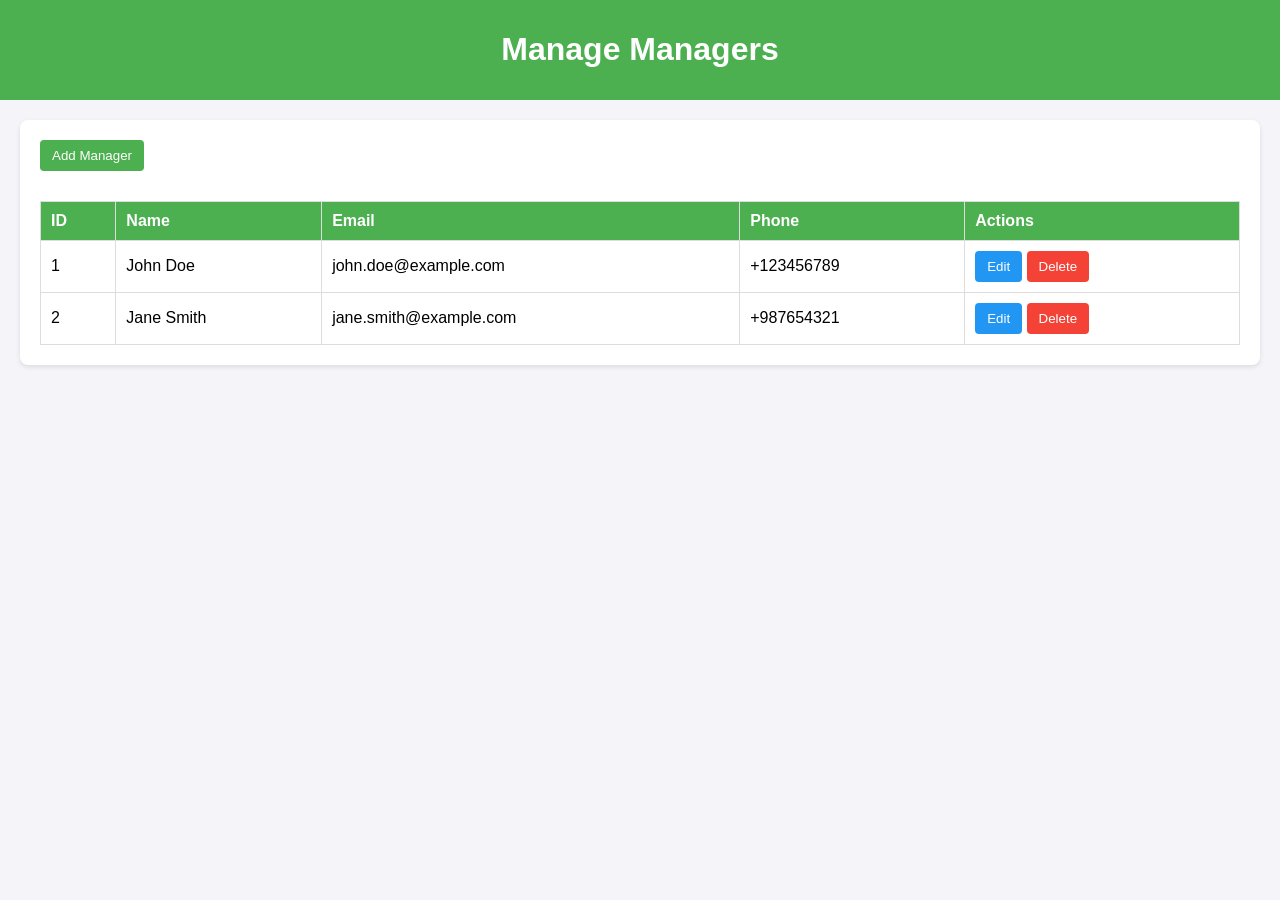
<file: SmartHotelBookingSystem/src/main/resources/templates/admin/manage-managers.html>
<!DOCTYPE html>
<html lang="en">
<head>
    <meta charset="UTF-8">
    <meta name="viewport" content="width=device-width, initial-scale=1.0">
    <title>Manage Managers</title>
    <style>
        body {
            font-family: Arial, sans-serif;
            margin: 0;
            padding: 0;
            background-color: #f4f4f9;
        }
        header {
            background-color: #4CAF50;
            color: white;
            padding: 10px 20px;
            text-align: center;
        }
        .container {
            margin: 20px auto;
            max-width: 1200px;
            background: white;
            padding: 20px;
            border-radius: 8px;
            box-shadow: 0 2px 5px rgba(0, 0, 0, 0.1);
        }
        table {
            width: 100%;
            border-collapse: collapse;
            margin-top: 20px;
        }
        table th, table td {
            border: 1px solid #ddd;
            padding: 10px;
            text-align: left;
        }
        table th {
            background-color: #4CAF50;
            color: white;
        }
        .btn {
            padding: 8px 12px;
            border: none;
            border-radius: 4px;
            cursor: pointer;
        }
        .btn-add {
            background-color: #4CAF50;
            color: white;
            margin-bottom: 10px;
        }
        .btn-edit {
            background-color: #2196F3;
            color: white;
        }
        .btn-delete {
            background-color: #f44336;
            color: white;
        }
        .btn:hover {
            opacity: 0.9;
        }
    </style>
</head>
<body>
    <header>
        <h1>Manage Managers</h1>
    </header>
    <div class="container">
        <button class="btn btn-add">Add Manager</button>
        <table>
            <thead>
                <tr>
                    <th>ID</th>
                    <th>Name</th>
                    <th>Email</th>
                    <th>Phone</th>
                    <th>Actions</th>
                </tr>
            </thead>
            <tbody>
                <tr>
                    <td>1</td>
                    <td>John Doe</td>
                    <td>john.doe@example.com</td>
                    <td>+123456789</td>
                    <td>
                        <button class="btn btn-edit">Edit</button>
                        <button class="btn btn-delete">Delete</button>
                    </td>
                </tr>
                <tr>
                    <td>2</td>
                    <td>Jane Smith</td>
                    <td>jane.smith@example.com</td>
                    <td>+987654321</td>
                    <td>
                        <button class="btn btn-edit">Edit</button>
                        <button class="btn btn-delete">Delete</button>
                    </td>
                </tr>
            </tbody>
        </table>
    </div>
</body>
</html>
</file>
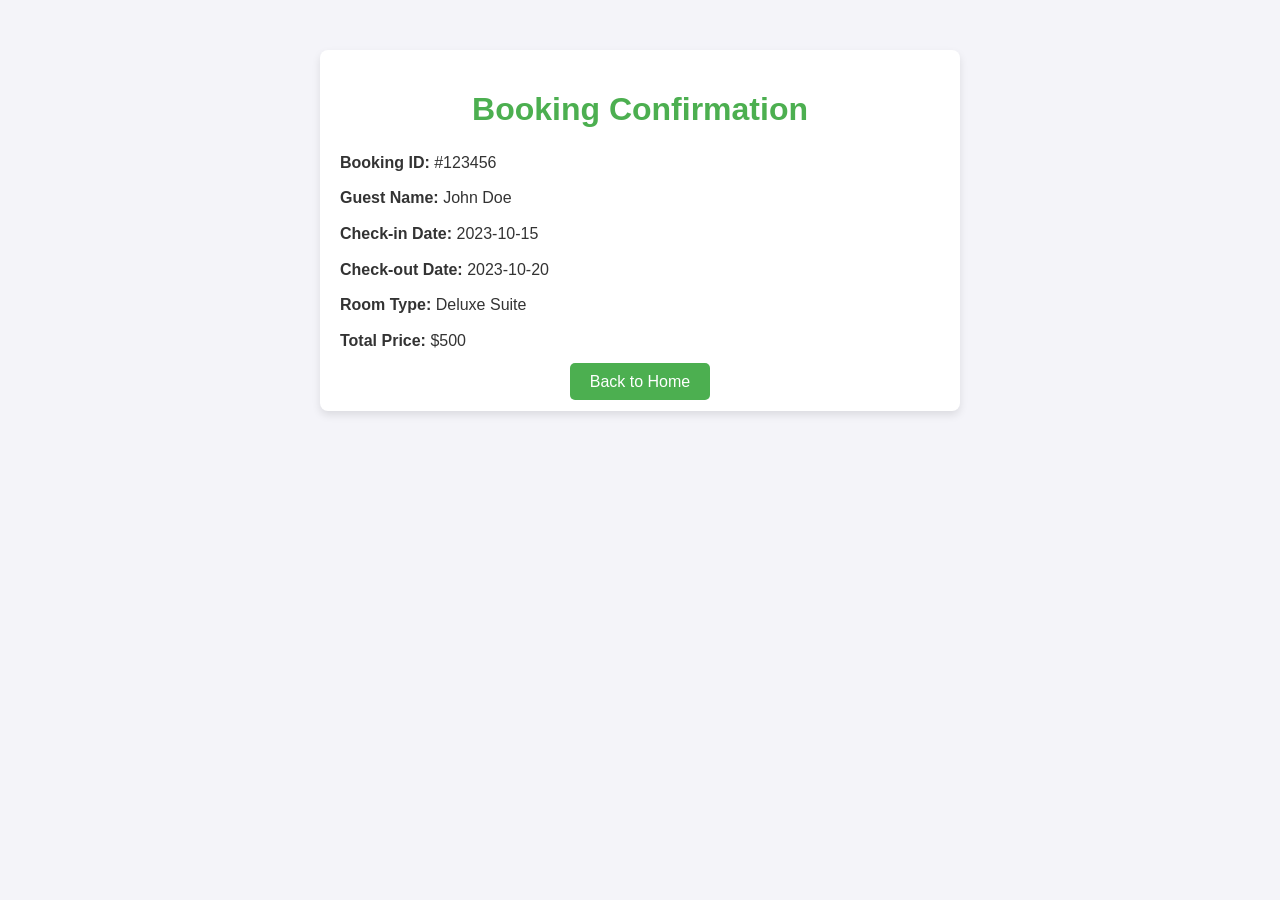
<file: SmartHotelBookingSystem/src/main/resources/templates/booking/booking-confirmation.html>
<!DOCTYPE html>
<html lang="en">
<head>
    <meta charset="UTF-8">
    <meta name="viewport" content="width=device-width, initial-scale=1.0">
    <title>Booking Confirmation</title>
    <style>
        body {
            font-family: Arial, sans-serif;
            margin: 0;
            padding: 0;
            background-color: #f4f4f9;
            color: #333;
        }
        .container {
            max-width: 600px;
            margin: 50px auto;
            background: #fff;
            padding: 20px;
            border-radius: 8px;
            box-shadow: 0 4px 8px rgba(0, 0, 0, 0.1);
        }
        h1 {
            color: #4CAF50;
            text-align: center;
        }
        .details {
            margin: 20px 0;
        }
        .details p {
            margin: 10px 0;
            line-height: 1.6;
        }
        .button-container {
            text-align: center;
            margin-top: 20px;
        }
        .button-container a {
            text-decoration: none;
            background-color: #4CAF50;
            color: white;
            padding: 10px 20px;
            border-radius: 5px;
            font-size: 16px;
        }
        .button-container a:hover {
            background-color: #45a049;
        }
    </style>
</head>
<body>
    <div class="container">
        <h1>Booking Confirmation</h1>
        <div class="details">
            <p><strong>Booking ID:</strong> #123456</p>
            <p><strong>Guest Name:</strong> John Doe</p>
            <p><strong>Check-in Date:</strong> 2023-10-15</p>
            <p><strong>Check-out Date:</strong> 2023-10-20</p>
            <p><strong>Room Type:</strong> Deluxe Suite</p>
            <p><strong>Total Price:</strong> $500</p>
        </div>
        <div class="button-container">
            <a href="/home">Back to Home</a>
        </div>
    </div>
</body>
</html>
</file>
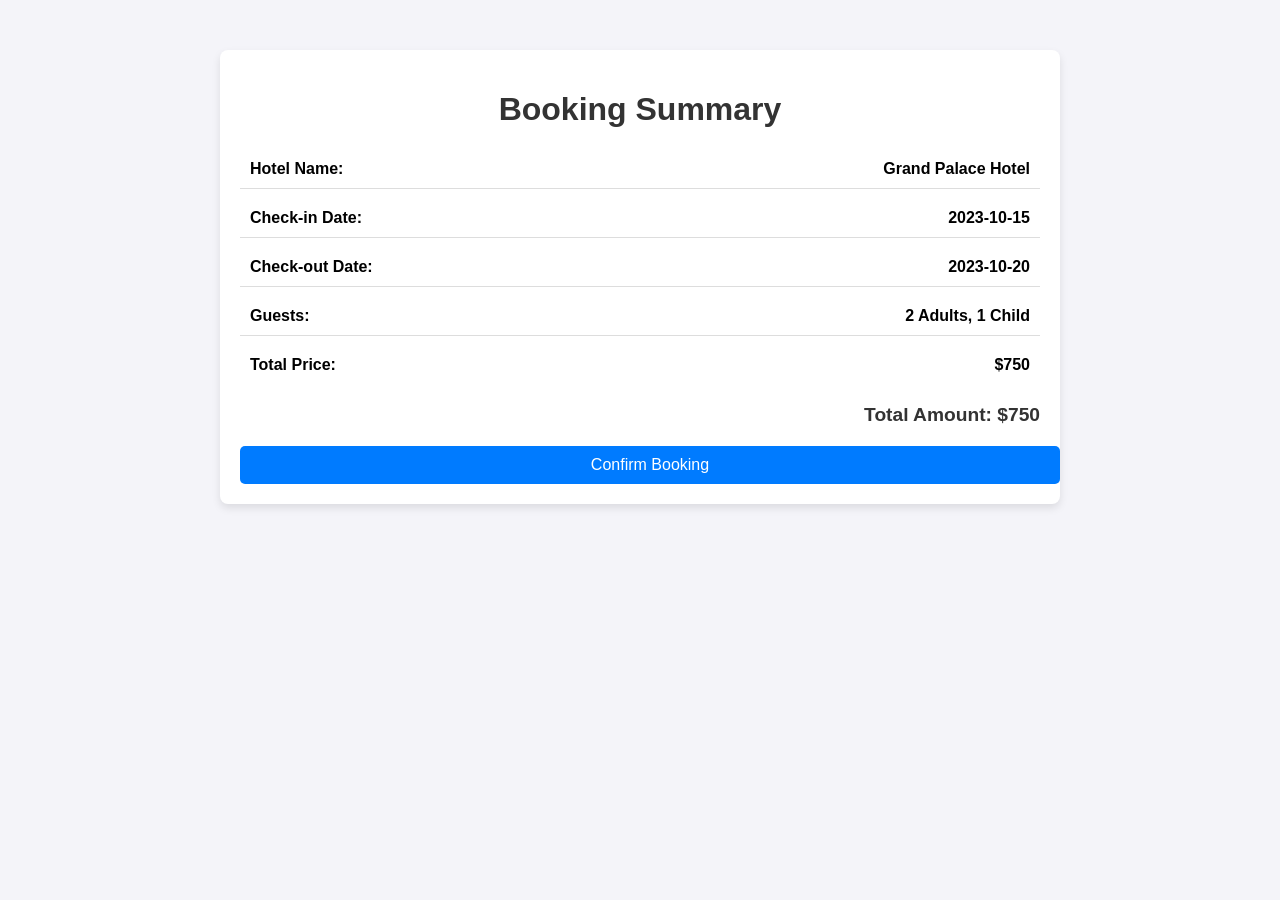
<file: SmartHotelBookingSystem/src/main/resources/templates/booking/booking-summary.html>
<!DOCTYPE html>
<html lang="en">
<head>
    <meta charset="UTF-8">
    <meta name="viewport" content="width=device-width, initial-scale=1.0">
    <title>Booking Summary</title>
    <style>
        body {
            font-family: Arial, sans-serif;
            margin: 0;
            padding: 0;
            background-color: #f4f4f9;
        }
        .container {
            max-width: 800px;
            margin: 50px auto;
            background: #fff;
            padding: 20px;
            border-radius: 8px;
            box-shadow: 0 4px 8px rgba(0, 0, 0, 0.1);
        }
        h1 {
            text-align: center;
            color: #333;
        }
        .summary {
            margin: 20px 0;
        }
        .summary-item {
            display: flex;
            justify-content: space-between;
            margin-bottom: 10px;
            padding: 10px;
            border-bottom: 1px solid #ddd;
        }
        .summary-item:last-child {
            border-bottom: none;
        }
        .summary-item span {
            font-weight: bold;
        }
        .total {
            text-align: right;
            font-size: 1.2em;
            margin-top: 20px;
            color: #333;
        }
        .btn {
            display: block;
            width: 100%;
            padding: 10px;
            background-color: #007bff;
            color: #fff;
            text-align: center;
            text-decoration: none;
            border-radius: 5px;
            margin-top: 20px;
            font-size: 1em;
        }
        .btn:hover {
            background-color: #0056b3;
        }
    </style>
</head>
<body>
    <div class="container">
        <h1>Booking Summary</h1>
        <div class="summary">
            <div class="summary-item">
                <span>Hotel Name:</span>
                <span>Grand Palace Hotel</span>
            </div>
            <div class="summary-item">
                <span>Check-in Date:</span>
                <span>2023-10-15</span>
            </div>
            <div class="summary-item">
                <span>Check-out Date:</span>
                <span>2023-10-20</span>
            </div>
            <div class="summary-item">
                <span>Guests:</span>
                <span>2 Adults, 1 Child</span>
            </div>
            <div class="summary-item">
                <span>Total Price:</span>
                <span>$750</span>
            </div>
        </div>
        <div class="total">
            <strong>Total Amount: $750</strong>
        </div>
        <a href="/confirm-booking" class="btn">Confirm Booking</a>
    </div>
</body>
</html>
</file>
